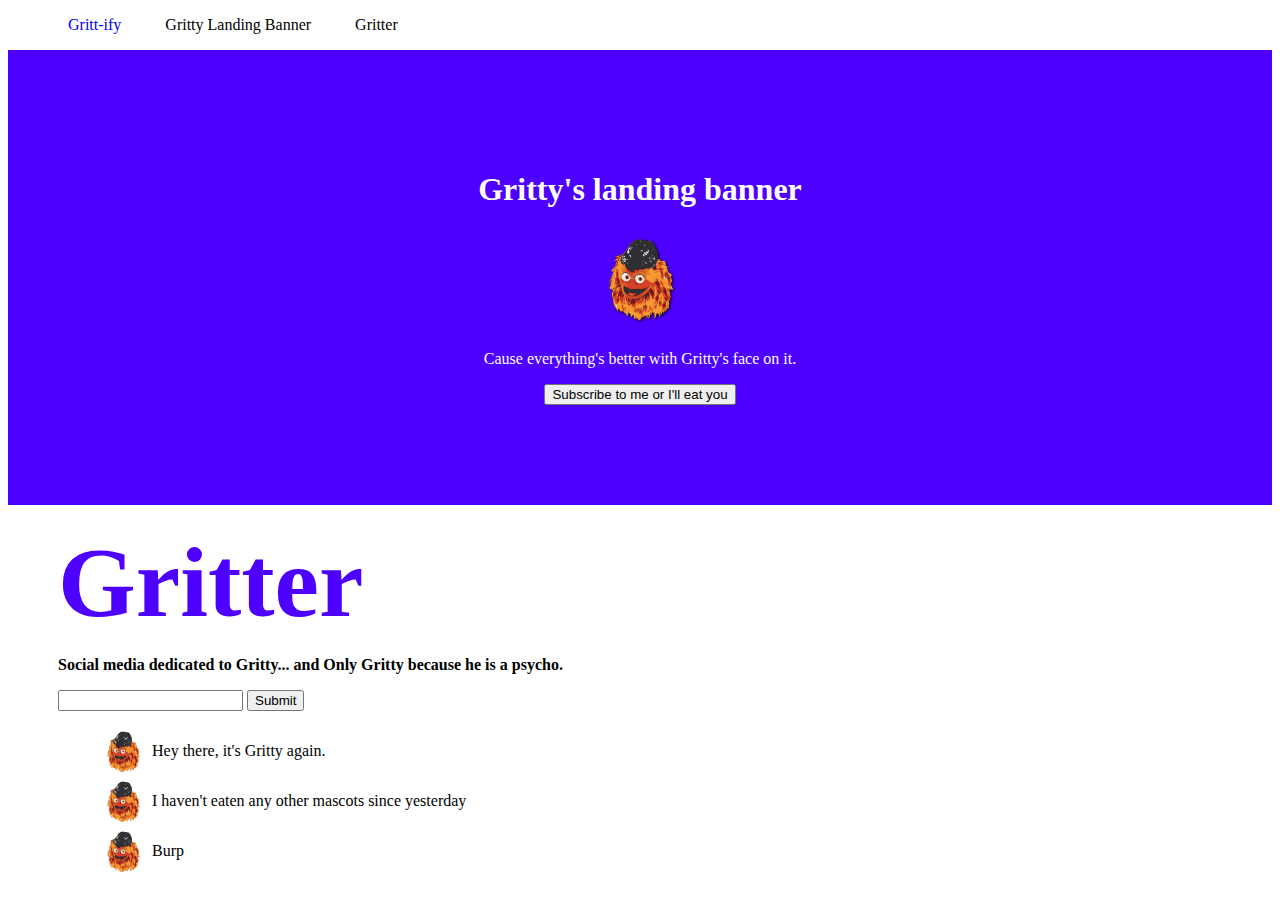
<file: devproject/index.html>
<!DOCTYPE html>
<html lang="en">
  <head>
    <meta charset="UTF-8" />
    <meta http-equiv="X-UA-Compatible" content="IE=edge" />
    <meta name="viewport" content="width=device-width, initial-scale=1.0" />
    <title>Gritt-ify</title>
    <link rel="stylesheet" href="./resources/css/index.css" />
  </head>
  <body>
      <!-- navbar section-->
      <nav class="navbar">
          <ul>
              <li><a class="blue" href="#">Gritt-ify</a></li>
              <li><a href="">Gritty Landing Banner</a></li>
              <li><a href="">Gritter</a></li>
          </ul>
      </nav>

    <!-- banner section-->
    <div class="banner">
      <h1>Gritty's landing banner</h1>
      <img id="small-gritty" src="./resources/images/better_than_drake.png" alt="Gritty" />
      <p>Cause everything's better with Gritty's face on it.</p>
      <button>Subscribe to me or I'll eat you</button>
    </div>

    <!-- Gritter section-->
    <div class="gritter-section">
      <span class="bold" id="gritter">Gritter</span>
      <p class="bold">
        Social media dedicated to Gritty... and Only Gritty because he is a
        psycho.
      </p>
      <form action="">
        <input type="text" />
        <input type="submit" value="Submit" />
      </form>
      <div id="greets">
        <ul>
          <li>
            <div class="avatar"></div>
            <span>Hey there, it's Gritty again.</span>
          </li>
          <li>
            <div class="avatar"></div>
            <span>I haven't eaten any other mascots since yesterday</span>
          </li>
          <li>
            <div class="avatar"></div>
            <span>Burp</span>
          </li>
        </ul>
      </div>
    </div>
  </body>
</html>
</file>
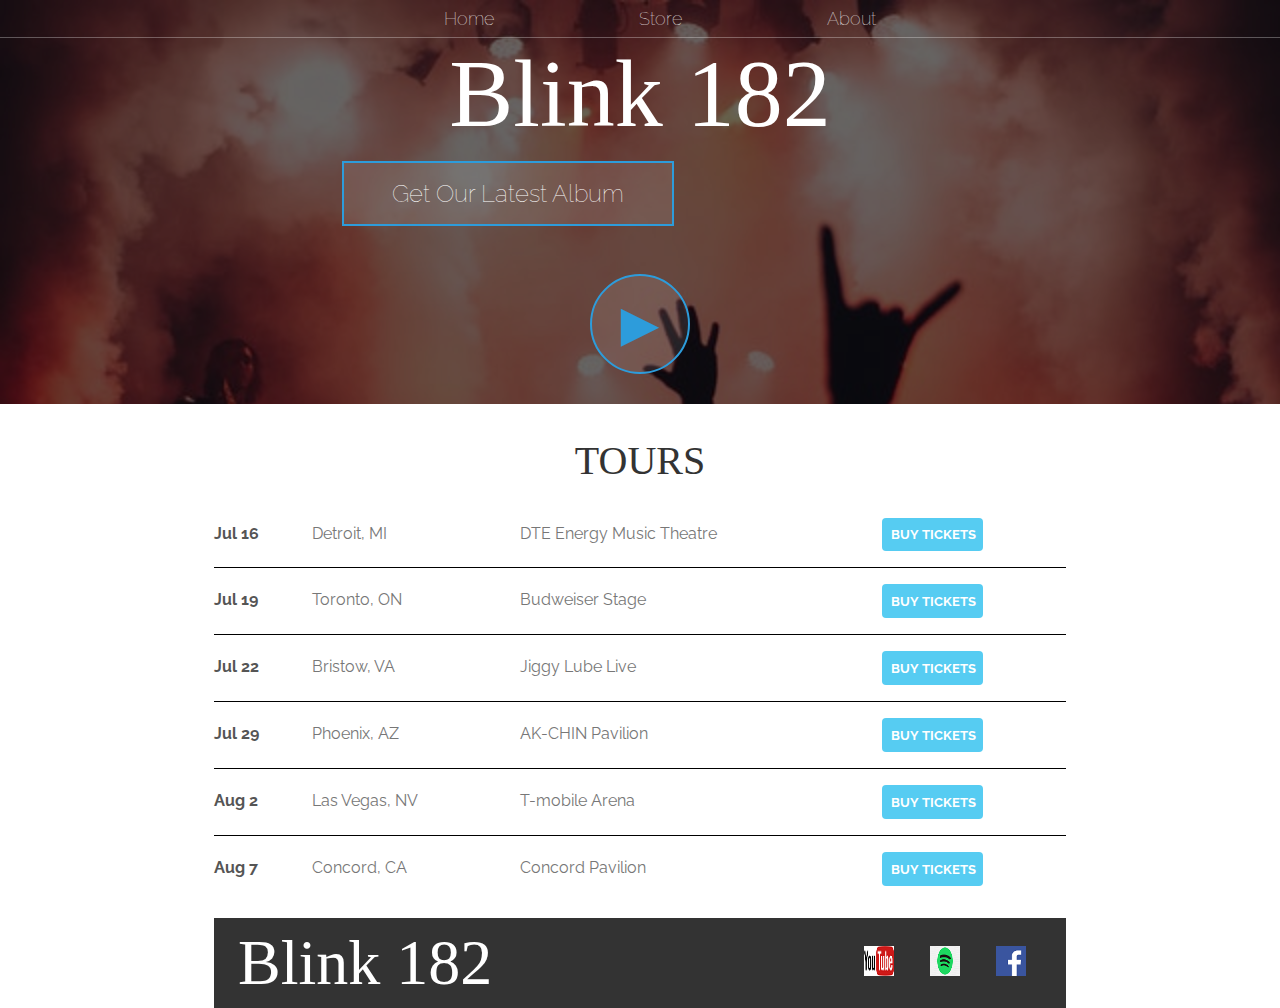
<file: devsimplilfied/index.html>
<!DOCTYPE html>
<html lang="en">
  <head>
    <meta charset="UTF-8" />
    <meta http-equiv="X-UA-Compatible" content="IE=edge" />
    <meta name="viewport" content="width=device-width, initial-scale=1.0" />
    <link rel="stylesheet" href="styles.css">
    <title>Blink 182</title>
  </head>
  <body>
    <header class="main-header">
      <nav class="nav main-nav">
        <ul>
          <li><a href="index.html">Home</li></a>
          <li><a href="store.html">Store</li></a>
          <li><a href="about.html">About</li></a>
        </ul>
      </nav>
      
      <h1 class="band-name band-name-large">Blink 182</h1>
      <div class="container">
          <button class="btn btn-header" type="button">Get Our Latest Album</button>
      </div>      
      <button class="btn btn-header btn-play" type="button">&#9658;</button>
    </header>
    <section class="content-section container">
      <h2 class="section-header">TOURS</h2>
      <div>
        <div class="tour-row">
          <span class="tour-item tour-date">Jul 16</span>
          
          <span class="tour-item tour-city">Detroit, MI</span>
          
          <span class="tour-item tour-arena">DTE Energy Music Theatre</span>
          
          <button type="button" class="btn tour-item tour-btn btn-primary">BUY TICKETS</button>
          
        </div>
        <div class="tour-row">
          <span class="tour-item tour-date">Jul 19</span>
          
          <span class="tour-item tour-city">Toronto, ON</span>
          
          <span class="tour-item tour-arena">Budweiser Stage</span>
          
          <button type="button" class="btn tour-item tour-btn btn-primary">BUY TICKETS</button>
          
        </div>
        <div class="tour-row">
          <span class="tour-item tour-date">Jul 22</span>
         
          <span class="tour-item tour-city">Bristow, VA</span>
          
          <span class="tour-item tour-arena">Jiggy Lube Live</span>
          
          <button type="button" class="btn tour-item tour-btn btn-primary">BUY TICKETS</button>
          
        </div>
        <div class="tour-row">
          <span class="tour-item tour-date">Jul 29</span>
          
          <span class="tour-item tour-city">Phoenix, AZ</span>
          
          <span class="tour-item tour-arena">AK-CHIN Pavilion</span>
          
          <button type="button" class="btn tour-item tour-btn btn-primary">BUY TICKETS</button>
          
        </div>
        <div class="tour-row">
          <span class="tour-item tour-date">Aug 2</span>
          
          <span class="tour-item tour-city">Las Vegas, NV</span>
          
          <span class="tour-item tour-arena">T-mobile Arena</span>
          
          <button type="button" class="btn tour-item tour-btn btn-primary">BUY TICKETS</button>
          
        </div>
        <div class="tour-row">
          <strong class="tour-item tour-date">Aug 7</strong>
          
          <span class="tour-item tour-city">Concord, CA</span>
          
          <span class="tour-item tour-arena">Concord Pavilion</span>
          
          <button type="button" class="btn tour-item tour-btn btn-primary">BUY TICKETS</button>
        </div>
      </div>
      <footer class="main-footer">
        <div class="container main-footer-container">
      <h3 class="band-name">Blink 182</h3>
      <ul class="nav footer-nav">
        <li>
          <a href="https://www.youtube.com" target="_blank">
              <img src="./images/youtube logo.png" alt="youtube logo"; /></a>
        </li>
        <li>
          <a href="https://www.spotify.com" target="_blank">
          <img src="./images/spotify logo.png" alt="spotify logo"; /></a>
        </li>
        <li>
           <a href="https://www.facebook.com" target="_blank">
            <img src="./images/facebook logo.png" alt="facebook logo"; /></a>
        </div>
        </li>
      </ul>
    </footer>
  </body>
</html>
</file>
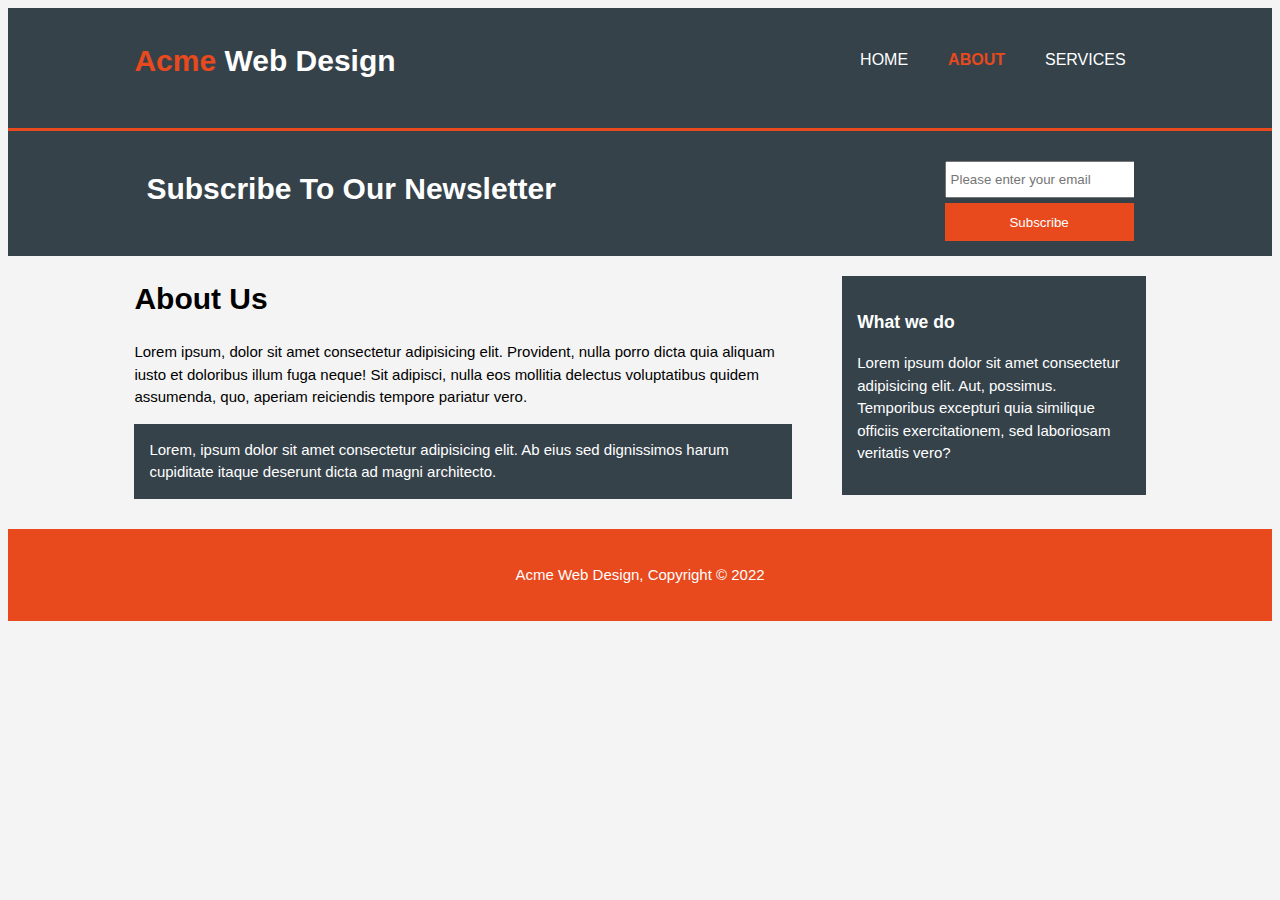
<file: acme/about.html>
<!DOCTYPE html>
<html lang="en">
  <head>
    <meta charset="UTF-8" />
    <meta http-equiv="X-UA-Compatible" content="IE=edge" />
    <meta name="viewport" content="width=device-width, initial-scale=1.0" />
    <title>Acme Web Design | About</title>
    <link rel="stylesheet" href="./css/style.css" />
  </head>
  <body>
    <header>
      <div class="container">
        <div id="branding">
          <h1><span class="highlight">Acme</span> Web Design</h1>
        </div>
        <nav>
          <ul>
            <li><a href="index.html">Home</a></li>
            <li class="current"><a href="about.html"> About</a></li>
            <li><a href="Services.html"> Services</a></li>
          </ul>
        </nav>
      </div>
    </header>

    <section id="newsletter">
      <div class="container">
        <h1>Subscribe To Our Newsletter</h1>
        <form>
          <input type="email" placeholder="Please enter your email" />
          <button type="submit" class="button_1">Subscribe</button>
        </form>
      </div>
    </section>

    <section id="main">
      <div class="container">
        <article id="main-col">
          <h1 class="page-title">About Us</h1>
          <p>
            Lorem ipsum, dolor sit amet consectetur adipisicing elit. Provident,
            nulla porro dicta quia aliquam iusto et doloribus illum fuga neque!
            Sit adipisci, nulla eos mollitia delectus voluptatibus quidem
            assumenda, quo, aperiam reiciendis tempore pariatur vero.
          </p>
          <p class="dark">
            Lorem, ipsum dolor sit amet consectetur adipisicing elit. Ab eius
            sed dignissimos harum cupiditate itaque deserunt dicta ad magni
            architecto.
          </p>
        </article>
        <aside id="sidebar">
          <div class="dark">
            <h3>What we do</h3>
            <p>
              Lorem ipsum dolor sit amet consectetur adipisicing elit. Aut,
              possimus. Temporibus excepturi quia similique officiis
              exercitationem, sed laboriosam veritatis vero?
            </p>
          </div>
        </aside>
      </div>
    </section>

    <footer>
      <p>Acme Web Design, Copyright &copy; 2022</p>
    </footer>
  </body>
</html>
</file>
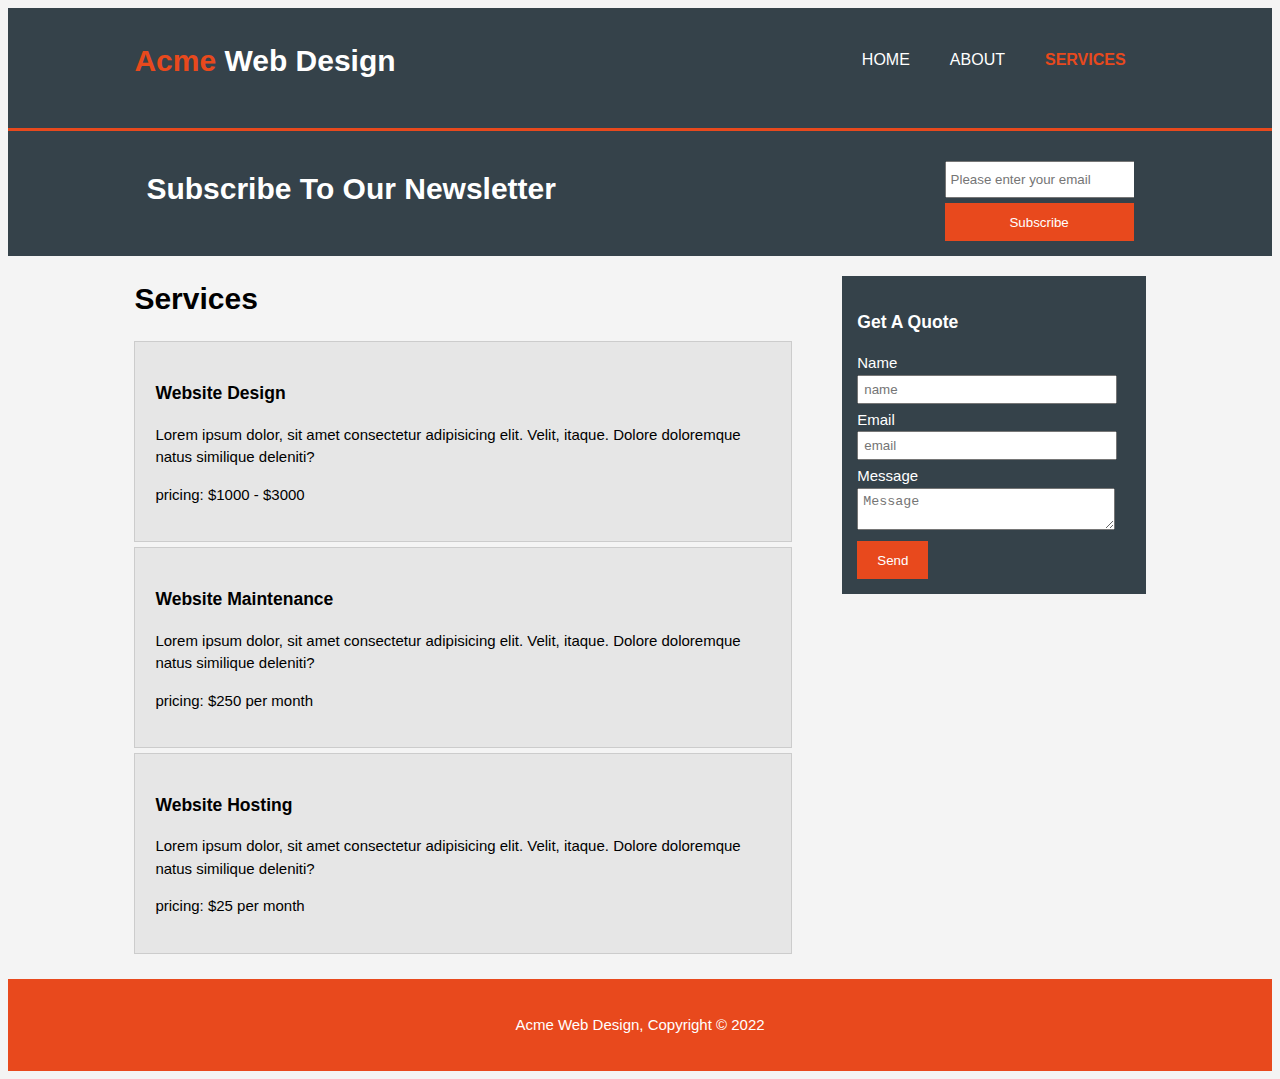
<file: acme/services.html>
<!DOCTYPE html>
<html lang="en">
  <head>
    <meta charset="UTF-8" />
    <meta http-equiv="X-UA-Compatible" content="IE=edge" />
    <meta name="viewport" content="width=device-width, initial-scale=1.0" />
    <title>Acme Web Design | Services</title>
    <link rel="stylesheet" href="./css/style.css" />
  </head>
  <body>
    <header>
      <div class="container">
        <div id="branding">
          <h1><span class="highlight">Acme</span> Web Design</h1>
        </div>
        <nav>
          <ul>
            <li><a href="index.html">Home</a></li>
            <li><a href="about.html"> About</a></li>
            <li class="current"><a href="Services.html"> Services</a></li>
          </ul>
        </nav>
      </div>
    </header>

    <section id="newsletter">
      <div class="container">
        <h1>Subscribe To Our Newsletter</h1>
        <form>
          <input type="email" placeholder="Please enter your email" />
          <button type="submit" class="button_1">Subscribe</button>
        </form>
      </div>
    </section>

    <section id="main">
      <div class="container">
        <article id="main-col">
          <h1 class="page-title">Services</h1>
          <ul id="services">
            <li>
              <h3>Website Design</h3>
              <p>
                Lorem ipsum dolor, sit amet consectetur adipisicing elit. Velit,
                itaque. Dolore doloremque natus similique deleniti?
              </p>
              <p>pricing: $1000 - $3000</p>
            </li>
            <li>
              <h3>Website Maintenance</h3>
              <p>
                Lorem ipsum dolor, sit amet consectetur adipisicing elit. Velit,
                itaque. Dolore doloremque natus similique deleniti?
              </p>
              <p>pricing: $250 per month</p>
            </li>
            <li>
              <h3>Website Hosting</h3>
              <p>
                Lorem ipsum dolor, sit amet consectetur adipisicing elit. Velit,
                itaque. Dolore doloremque natus similique deleniti?
              </p>
              <p>pricing: $25 per month</p>
            </li>
          </ul>
        </article>
        <aside id="sidebar">
          <div class="dark">
            <h3>Get A Quote</h3>
            <form class="quote">
              <div>
                <label>Name</label><br />
                <input type="text" placeholder="name" />
              </div>
              <div>
                <label>Email</label><br />
                <input type="email" placeholder="email" />
              </div>
              <div>
                <label>Message</label><br />
                <textarea placeholder="Message"></textarea>
              </div>
              <button class="button_1" type="submit">Send</button>
            </form>
          </div>
        </aside>
      </div>
    </section>

    <footer>
      <p>Acme Web Design, Copyright &copy; 2022</p>
    </footer>
  </body>
</html>
</file>
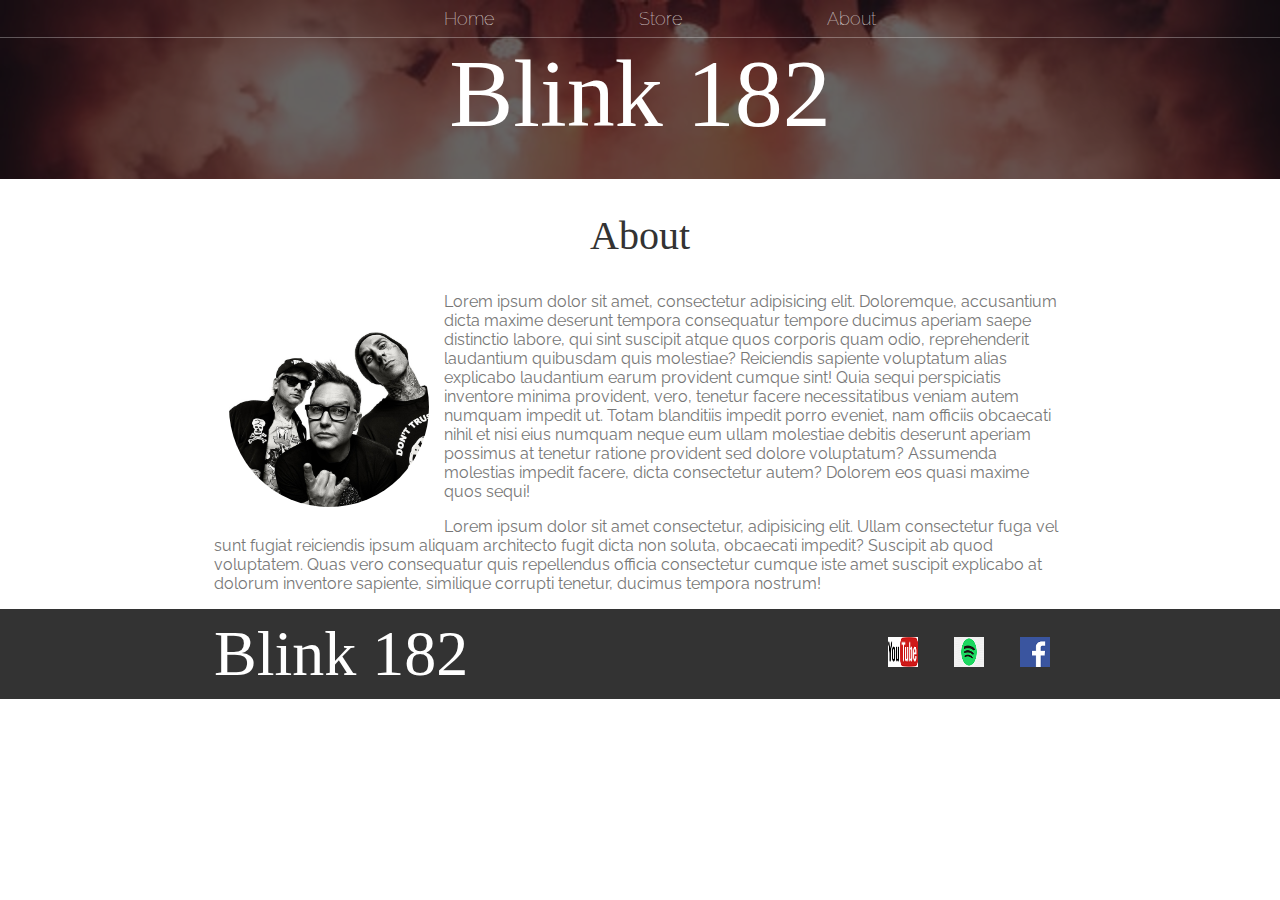
<file: devsimplilfied/about.html>
<!DOCTYPE html>
<html lang="en">
  <head>
    <meta charset="UTF-8" />
    <meta http-equiv="X-UA-Compatible" content="IE=edge" />
    <meta name="viewport" content="width=device-width, initial-scale=1.0" />
    <link rel="stylesheet" href="styles.css">
    <title>Blink 182 | About</title>
  </head>
  <body>
    <header class="main-header">
        <nav class="nav main-nav">
        <ul>
          <li><a href="index.html">Home</li></a>
          <li><a href="store.html">Store</li></a>
          <li><a href="about.html">About</li></a>
        </ul>
      </nav> 
      
      <h1 class="band-name band-name-large">Blink 182</h1>
    </header>
    <section class="content-section container">
      <h2 class="section-header">About</h2>
      <img class="about-band-image" src="./images/band members.jpg" alt="members" />
      <p>
        Lorem ipsum dolor sit amet, consectetur adipisicing elit. Doloremque,
        accusantium dicta maxime deserunt tempora consequatur tempore ducimus
        aperiam saepe distinctio labore, qui sint suscipit atque quos corporis
        quam odio, reprehenderit laudantium quibusdam quis molestiae? Reiciendis
        sapiente voluptatum alias explicabo laudantium earum provident cumque
        sint! Quia sequi perspiciatis inventore minima provident, vero, tenetur
        facere necessitatibus veniam autem numquam impedit ut. Totam blanditiis
        impedit porro eveniet, nam officiis obcaecati nihil et nisi eius numquam
        neque eum ullam molestiae debitis deserunt aperiam possimus at tenetur
        ratione provident sed dolore voluptatum? Assumenda molestias impedit
        facere, dicta consectetur autem? Dolorem eos quasi maxime quos sequi!
      </p>
      
      <p>
        Lorem ipsum dolor sit amet consectetur, adipisicing elit. Ullam
        consectetur fuga vel sunt fugiat reiciendis ipsum aliquam architecto
        fugit dicta non soluta, obcaecati impedit? Suscipit ab quod voluptatem.
        Quas vero consequatur quis repellendus officia consectetur cumque iste
        amet suscipit explicabo at dolorum inventore sapiente, similique
        corrupti tenetur, ducimus tempora nostrum!
      </p>
    </section>
    <footer class="main-footer">
        <div class="container main-footer-container">
      <h3 class="band-name">Blink 182</h3>
      <ul class="nav footer-nav">
        <li>
          <a href="https://www.youtube.com" target="_blank">
              <img src="./images/youtube logo.png" alt="youtube logo"; /></a>
        </li>
        <li>
          <a href="https://www.spotify.com" target="_blank">
          <img src="./images/spotify logo.png" alt="spotify logo"; /></a>
        </li>
        <li>
           <a href="https://www.facebook.com" target="_blank">
            <img src="./images/facebook logo.png" alt="facebook logo"; /></a>
        </div>
        </li>
      </ul>
    </footer>
  </body>
</html>
</file>
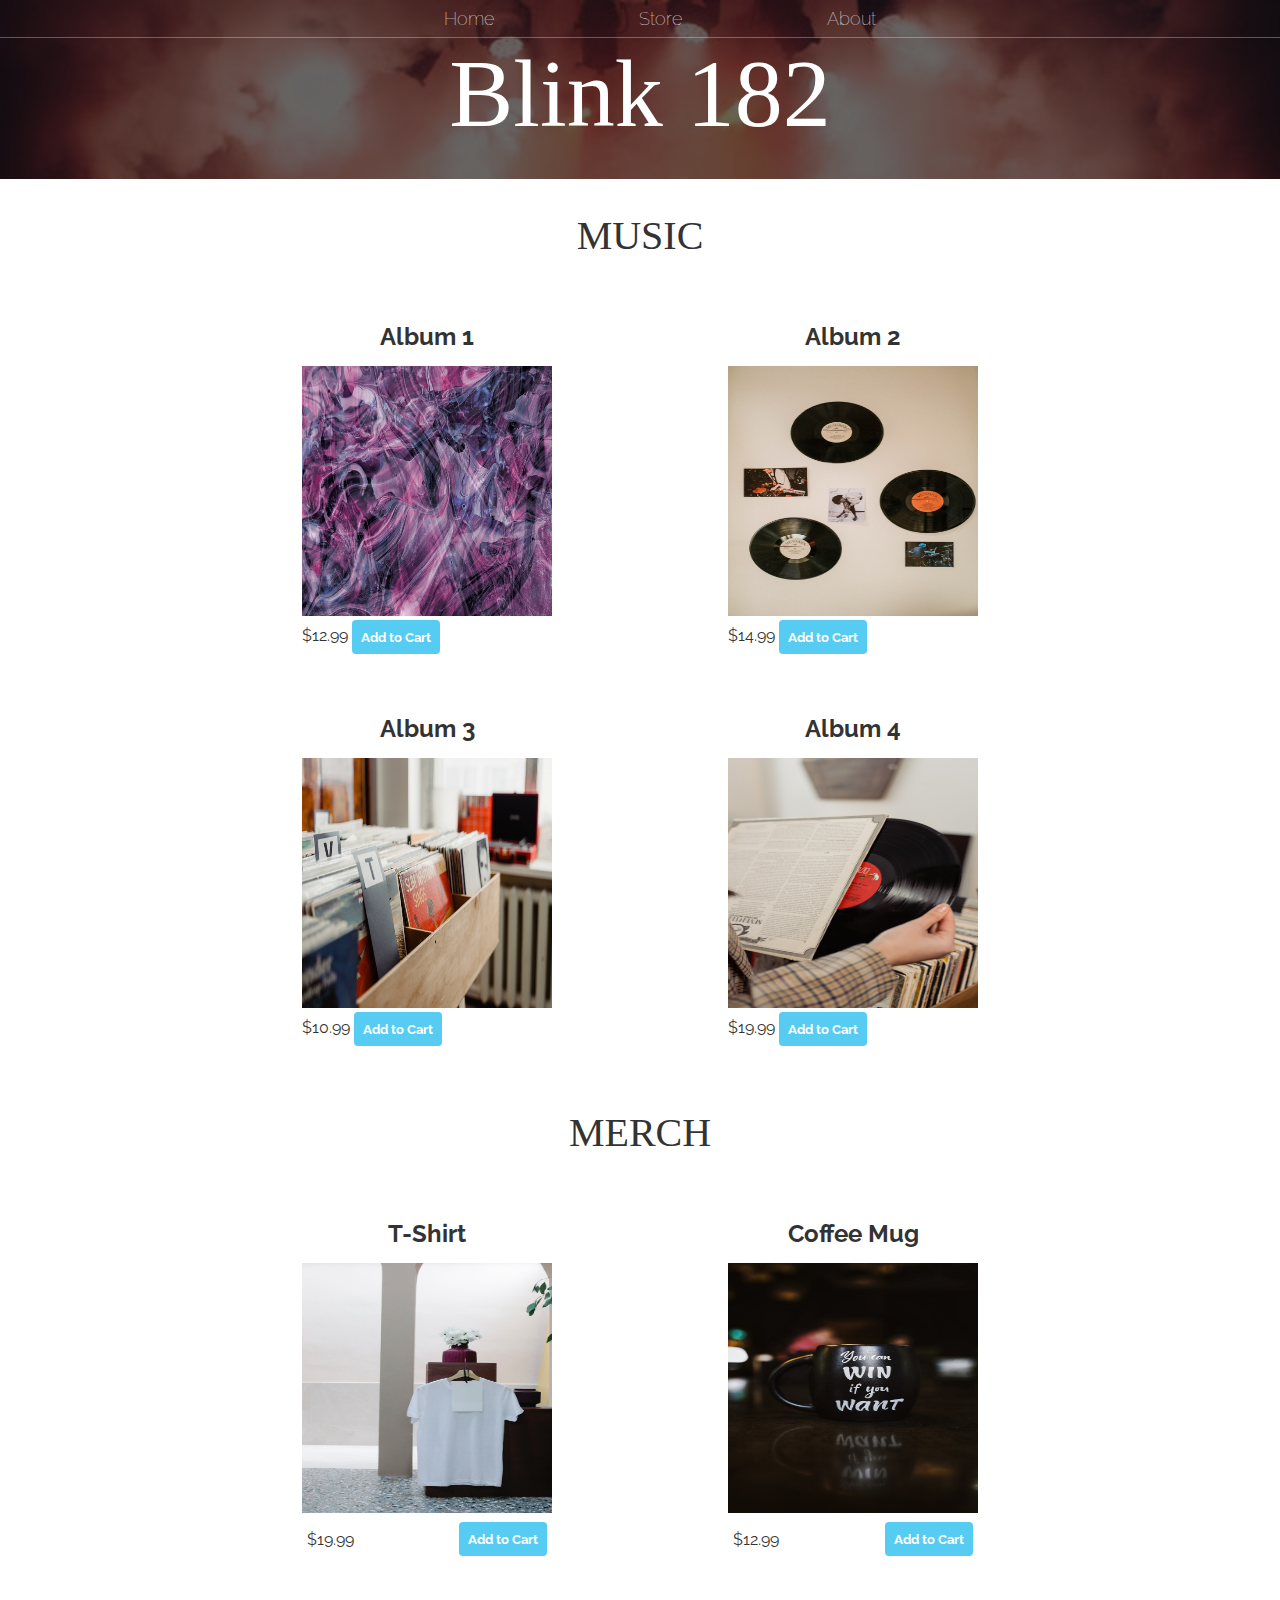
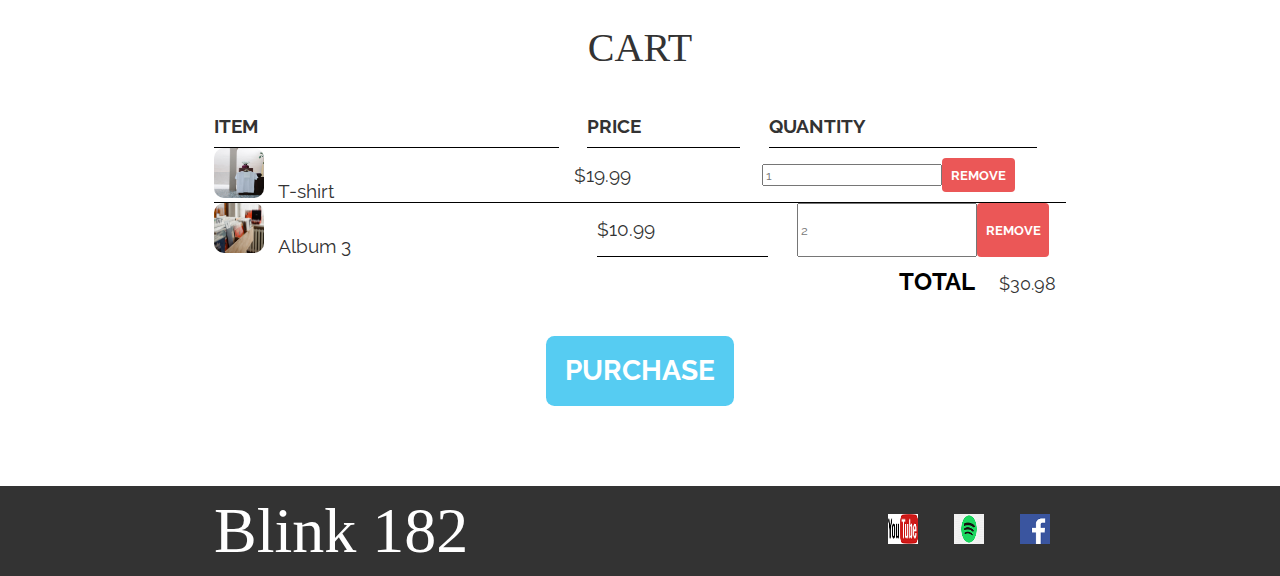
<file: devsimplilfied/store.html>
<!DOCTYPE html>
<html lang="en">
  <head>
    <meta charset="UTF-8" />
    <meta http-equiv="X-UA-Compatible" content="IE=edge" />
    <meta name="viewport" content="width=device-width, initial-scale=1.0" />
    <title>Blink 182 | Store</title>
    <link rel="stylesheet" href="styles.css">
  </head>
  <body>
    <header class="main-header">
        <nav class="nav main-nav">
        <ul>
          <li><a href="index.html">Home</li></a>
          <li><a href="store.html">Store</li></a>
          <li><a href="about.html">About</li></a>
        </ul>
      </nav>
      
      <h1 class="band-name band-name-large">Blink 182</h1>
    </header>
    <section class="container content-section">
      <h2 class="section-header">MUSIC</h2>
        <div class="shop-items">  
        <div class="shop-item">        
            <span class="shop-item-title">Album 1</span>        
          <img class="shop-item-image" src="./images/album1.jpg" alt="album1" />
          <div class="shopt-item-details">
            <span class="shop-item-price">$12.99</span>
            <button class="btn btn-primary shop-item-button" type="button">Add to Cart</button>
          </div>
        </div>
            <div class="shop-item">
            <span class="shop-item-title">Album 2</span>
          
          <img class="shop-item-image" src="./images/album2.jpg" alt="album2" />
          <div class="shopt-item-details">
            <span class="shop-item-price">$14.99</span>
            <button class="btn btn-primary shop-item-button" type="button">Add to Cart</button>
          </div>
        </div>
        
          <div class="shop-item">
            <span class="shop-item-title">Album 3</span>          
          <img class="shop-item-image" src="./images/album3.jpg" alt="album3" />
          <div class="shopt-item-details">
            <span class="shop-item-price">$10.99</span>
            <button class="btn btn-primary shop-item-button" type="button">Add to Cart</button>
          </div>
        </div>
        
          <div class="shop-item">
            <span class="shop-item-title">Album 4</span>
          
          <img class="shop-item-image" src="./images/album4.jpg" alt="album4" />
          <div class="shopt-item-details">
            <span class="shop-item-price">$19.99</span>
            <button class="btn btn-primary shop-item-button" type="button">Add to Cart</button>
          </div>
        </div>
        </div> 
      </section>

    <section class="container content-section">
      <h2 class="section-header">MERCH</h2>
      <div class="shop-items"> 
        <div class="shop-item">
          <span class="shop-item-title">T-Shirt</span>
        
        <img class="shop-item-image" src="./images/tshirt.jpg" alt="tshirt">
        <div class="shop-item-details">
          <span class="shop-item-price">$19.99</span>
          <button class="btn btn-primary shop-item-button" type="button">Add to Cart</button>
        </div>
      </div>
        <div class="shop-item">
          <span class="shop-item-title">Coffee Mug</span>
        
        <img class="shop-item-image" src="./images/coffee.jpg" alt="mug">
        <div class="shop-item-details">
          <span class="shop-item-price">$12.99</span>
          <button class="btn btn-primary shop-item-button" type="button">Add to Cart</button>
        </div>
      </div>
    </section>

    <section class="container content-section">
      <h2 class="section-header">CART</h2>
      <div class="cart-row">
        <span class="cart-item cart-header cart-column">ITEM</span>        
        <span class="cart-price cart-header cart-column">PRICE</span>        
        <span class="cart-quantity cart-header cart-column">QUANTITY</span>
      </div>
      <div class="cart-items">
      <div class="cart-row">
        <div class="cart-item cart-coloumn">
            <img class="cart-item-image" src="./images/tshirt.jpg" width="100" height= "100" alt="merch1">
            <span class="cart-item-title">T-shirt</span>
        </div>
        <span class="cart-price cart-column">$19.99</span>
        <div class="cart-quantity cart-column">
            <input class="cart-quanity-input" type="number" value="1">        
            <button class="btn btn-danger" role="button">REMOVE</button>
        </div>
        </div>
      </div>
      <div class="cart-row">
        <div class="cart-item cart-coloumn">        
        <img class="cart-item-image" src="./images/album3.jpg" width="100" height= "100" alt="merch2">
        <span class="cart-item-title">Album 3</span>
      </div>
        <span class="cart-price cart-column">$10.99</span>
        <input class="cart-quanity-input" type="number" value="2">
        
        <button class="btn btn-danger" type="button">REMOVE</button>
      </div>
    </div>
      
      <div class="cart-total">
          <strong class="cart-total-title">TOTAL</strong>
          <span class="cart-total-price">$30.98</span>
      </div>
      
        <button class="btn btn-primary btn-purchase" type="button">PURCHASE</button>
      
    </section>
  <footer class="main-footer">
        <div class="container main-footer-container">
      <h3 class="band-name">Blink 182</h3>
      <ul class="nav footer-nav">
        <li>
          <a href="https://www.youtube.com" target="_blank">
              <img src="./images/youtube logo.png" alt="youtube logo"; /></a>
        </li>
        <li>
          <a href="https://www.spotify.com" target="_blank">
          <img src="./images/spotify logo.png" alt="spotify logo"; /></a>
        </li>
        <li>
           <a href="https://www.facebook.com" target="_blank">
            <img src="./images/facebook logo.png" alt="facebook logo"; /></a>
        </div>
        </li>
      </ul>
    </footer>
  </body>
</html>
</file>
<file: devproject/resources/css/index.css>
.navbar {
    background-color: white;
    position: fixed;
    top: 0;
    width: 100%;
    
}

.navbar li {
    display: inline-block; /*push everything next to each other */
    padding: 0px 20px;
}

.navbar a{
    text-decoration: none;
    color: black;
}

.banner {
    background-color: #4d00ff;
    color: white;
    margin-top: 50px;
    text-align: center;
    padding: 100px 0;
}

#small-gritty {
    height: 100px;
    width: 100px;
    filter: drop-shadow(1px 1px 1px black);
}

.gritter-section {
    padding: 20px 50px;
}

#gritter {
    color: #4d00ff;
    font-size: 100px;
}

.bold {
    font-weight: 900;
}

a.blue {
    color: blue;
}

#greets ul{
    list-style-type: none;
}

.avatar {
    background-image: url('../images/better_than_drake.png');
    background-size: cover;
    height: 50px;
    width: 50px;
    border-radius: 50%;
    display: inline-block;
    vertical-align: middle;
}
</file>
<file: devsimplilfied/styles.css>
@import url("https://fonts.googleapis.com/css2?family=Metal+Mania&family=Raleway:wght@300;400&display=swap");

* {
  box-sizing: border-box;
  font-family: Raleway;
  color: #777;
}

html,
body {
  margin: 0;
  padding: 0;
}

.nav ul {
  margin: 0;
}

.nav li {
  display: inline;
}

.nav a {
  display: inline-block;
  padding: 0.5rem;
  color: white;
  text-decoration: none;
}

.main-nav {
  text-align: center;
  font-size: 1.1em;
  font-weight: lighter;
  border-bottom: 1px solid rgba(255, 255, 255, 30%);
}

.main-nav li {
  padding: 0 5%;
}

.nav a:hover {
  background-color: rgba(255, 255, 255, 30%);
}
.main-header {
  background-color: rgba(0, 0, 0, 0.6);
  background-image: url(./images/header-background.jpg);
  background-blend-mode: multiply;
  background-size: cover;
  padding-bottom: 30px;
}

.band-name {
  text-align: center;
  margin: 0;
  font-size: 4em;
  font-family: "Times New Roman", Times, serif;
  font-weight: normal;
  color: white;
}

.band-name-large {
  font-size: 6em;
}

.content-section {
  margin: 1em;
}

.container {
  max-width: 900px;
  margin: 0 auto;
  padding: 0 1.5em;
}

.section-header {
  font-family: "Times New Roman", Times, serif;
  font-weight: normal;
  color: #333;
  text-align: center;
  font-size: 2.5em;
}

.about-band-image {
  float: left;
  height: 200px;
  width: 200px;
  margin: 15px;
  border-radius: 50%;
}

.main-footer {
  background-color: #333;
  color: white;
  padding: 0.25em 0;
}

.main-footer-container {
  display: flex;
  align-items: center;
}

.main-footer-container ul {
  flex-grow: 1;
  text-align: end;
}

.footer-nav li {
  padding: 0 0.5em;
}

.footer-nav img {
  width: 30px;
  height: 30px;
}

.btn {
  text-align: center;
  vertical-align: middle;
  padding: 0.67em 0.67em;
  cursor: pointer;
}

.btn-header {
  margin: 0.5em 15% 2em 15%;
  color: white;
  border: 2px solid #2d9cdb;
  background-color: rgba(255, 255, 255, 0.1);
  border-radius: 0;
  font-size: 1.5em;
  font-weight: lighter;
  padding-left: 2em;
  padding-right: 2em;
}

.btn-header:hover {
  background-color: rgba(255, 255, 255, 0.3);
}

.btn-play {
  display: block;
  margin: 0 auto;
  color: #2d9cdb;
  font-size: 4em;
  border-radius: 50%;
  width: 100px;
  height: 100px;
  padding: 0;
  text-align: center;
}

.btn-primary {
  color: white;
  background-color: #56ccf2;
  border: none;
  border-radius: 0.3em;
  font-weight: bold;
}

.btn-primary:hover {
  background-color: #2d9cdb;
}

.tour-row {
  border-bottom: 1px solid black;
  padding-bottom: 1em;
  margin-bottom: 1em;
}

.tour-row:last-child {
  border-bottom: none;
}

.tour-item {
  display: inline-block;
  padding-right: 0.5em;
}

.tour-date {
  color: #555;
  font-weight: bold;
  width: 11%;
}

.tour-city {
  width: 24%;
}

.tour-arena {
  width: 42%;
}

.tour-btn {
  max-width: 19%;
}

.shop-item {
  margin: 30px;
}

.shop-item-title {
  display: block;
  width: 100%;
  text-align: center;
  font-weight: bold;
  font-size: 1.5em;
  color: #333;
  margin-bottom: 15px;
}

.shop-item-image {
  height: 250px;
  width: 250px;
}

.shop-item-details {
  display: flex;
  align-items: center;
  padding: 5px;
}

.shop-item-price {
  flex-grow: 1;
  color: #333;
}

.shop-items {
  display: flex;
  flex-wrap: wrap;
  justify-content: space-around;
}

.cart-header {
  font-weight: bold;
  font-size: 1.2em;
  color: #333;
}

.cart-column {
  display: flex;
  align-items: center;
  border-bottom: 1px solid black;
  margin-right: 1.5em;
  padding-bottom: 10px;
  margin-top: 10px;
}

.cart-row {
  display: flex;
}

.cart-item {
  width: 45%;
}

.cart-price {
  width: 20%;
  font-size: 1.2em;
  color: #333;
}

.cart-quantity {
  width: 35%;
}

.cart-item-title {
  color: #333;
  margin-left: 0.5em;
  font-size: 1.2em;
}

.cart-item-image {
  width: 50px;
  height: 50px;
  border-radius: 10px;
}

.btn-danger {
  color: white;
  background-color: #eb5757;
  border: none;
  border-radius: 0.3em;
  font-weight: bold;
}

.btn-danger:hover {
  background-color: #cc4c4c;
}

.cart-quantity-input {
  height: 34px;
  width: 50px;
  border-radius: 5px;
  border: 1px solid #56ccf2;
  background-color: #eee;
  color: #333;
  padding: 0;
  text-align: center;
  font-size: 1.2em;
  margin-right: 25px;
}

.cart-row:last-child {
  border-bottom: 1px solid black;
}

.cart-row:last-child .cart-column {
  border: none;
}

.cart-total {
  text-align: end;
  margin-top: 10px;
  margin-right: 10px;
}

.cart-total-title {
  font-weight: bold;
  font-size: 1.5em;
  color: black;
  margin-right: 20px;
}

.cart-total-price {
  color: #333;
  font-size: 1.1em;
}

.btn-purchase {
  display: block;
  margin: 40px auto 80px auto;
  font-size: 1.75em;
}
</file>
<file: acme/css/style.css>
body {
  font-family: Arial, Helvetica, sans-serif;
  font-size: 15px;
  line-height: 1.5;
  /* you can write it this way too
    font: 15px/1.5 Arial, Helvetica, sans-serif; */
  background-color: rgb(244, 244, 244);
}

/* Global */
/* for class, use . for id, use # */
.container {
  width: 80%;
  margin: auto;
  overflow: hidden;
}

ul {
  margin: 0;
  padding: 0;
}

.button_1 {
  height: 38px;
  background: #e8491d;
  border: 0;
  padding-left: 20px;
  padding-right: 20px;
  color: white;
}

.dark {
  padding: 15px;
  background: #35424a;
  color: #ffff;
  margin-top: 10px;
  margin-bottom: 10px;
}

/* header */
header {
  background: #35424a;
  color: white;
  padding-top: 30px;
  min-height: 70px;
  border-bottom: #e8491d 3px solid;
}

header a {
  color: #ffffff;
  text-decoration: none;
  text-transform: uppercase;
  font-size: 16px;
}

header li {
  float: left;
  display: inline;
  padding: 0 20px 0 20px;
}

header #branding {
  float: left;
}

header #branding h1 {
  margin: 0;
}

header nav {
  float: right;
  margin-top: 10px;
}

header .highlight,
header .current a {
  color: #e8491d;
  font-weight: bold;
}

header a:hover {
  color: #cccccc;
  font-weight: bold;
}

/*showcase*/
#showcase {
  min-height: 400px;
  background: url(/images/showcase.jpg) no-repeat 0;
  text-align: center;
  color: white;
}

#showcase h1 {
  margin-top: 100px;
  font-size: 55px;
  margin-bottom: 10px;
}

#showcase p {
  font-size: 20px;
}

/* Newsletter */
#newsletter {
  padding: 15px;
  color: white;
  background: #35424a;
}

#newsletter h1 {
  float: left;
}

#newsletter form {
  float: right;
  margin-top: 15px;
}

#newsletter input[type="email"] {
  padding: 4px;
  height: 25px;
  width: 250px;
}

/* BOXES */

#boxes {
  margin-top: 20px;
}

#boxes .box {
  float: left;
  text-align: center;
  width: 30%;
  padding: 10px;
}

#boxes .box img {
  width: 90px;
}

/* sidebar */
aside#sidebar {
  float: right;
  width: 30%;
  margin-top: 10px;
}

aside#sidebar .quote input,
aside#sidebar .quote textarea {
  width: 90%;
  padding: 5px;
}

/* main-col */
article#main-col {
  float: left;
  width: 65%;
}

/* Services */
ul#services li {
  list-style: none;
  padding: 20px;
  border: #cccccc solid 1px;
  margin-bottom: 5px;
  background: #e6e6e6;
}

footer {
  padding: 20px;
  margin-top: 20px;
  color: #ffff;
  background-color: #e8491d;
  text-align: center;
}

/*media quaries*/
@media (max-width: 768px) {
  header #branding,
  header nav,
  header nav li,
  #newsletter h1,
  #newsletter form,
  #boxes .box,
  #article#main-col,
  aside#sidebar {
    float: none;
    text-align: center;
    width: 100%;
  }
}

header {
  padding-bottom: 20px;
}

#showcase h1 {
  margin-top: 40px;
}

#newsletter button {
  display: block;
  width: 100%;
}

#newsletter form input[type="email"],
.quote input,
.quote textarea {
  width: 100%;
  margin-bottom: 5px;
}
</file>
